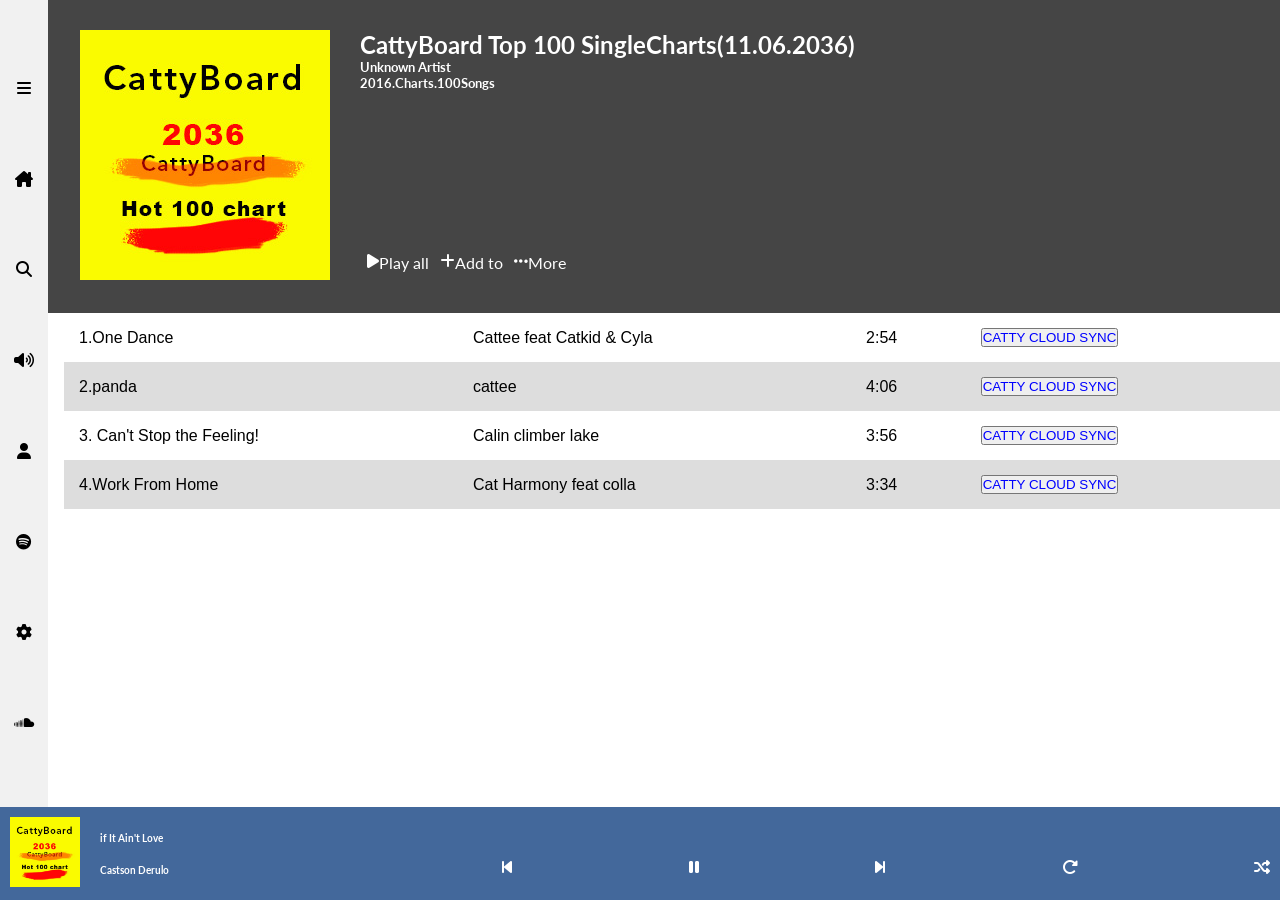
<file: Week-1/week1.html>
<!DOCTYPE html>
    <html lang="en">
    <head>
        <meta charset="UTF-8">
        <meta http-equiv="X-UA-Compatible" content="IE=edge">
        <meta name="viewport" content="width=device-width, initial-scale=1.0">
        <title>Music Player</title>
        <link href="https://fonts.googleapis.com/css2?family=Baloo+Bhai+2&family=Lato:wght@300&family=Rubik+Moonrocks&display=swap" rel="stylesheet">
        <link rel="stylesheet" href="https://cdnjs.cloudflare.com/ajax/libs/font-awesome/6.1.1/css/all.min.css" integrity="sha512-KfkfwYDsLkIlwQp6LFnl8zNdLGxu9YAA1QvwINks4PhcElQSvqcyVLLD9aMhXd13uQjoXtEKNosOWaZqXgel0g==" crossorigin="anonymous" referrerpolicy="no-referrer" />
        <link rel="stylesheet" href="week1.css">
    </head>
    <body>

        <aside class="sidebar">

            <a href="#" class="sidebar-icons"><i class="fa-solid fa-bars"></i></a>
            <a href="#" class="sidebar-icons"><i class="fa-solid fa-house-chimney"></i></a>
            <a href="#" class="sidebar-icons"><i class="fa-solid fa-magnifying-glass"></i></a>
            <a href="#" class="sidebar-icons"><i class="fa-solid fa-volume-high"></i></a>
            <a href="#" class="sidebar-icons"><i class="fa-solid fa-user"></i></a>
            <a href="#" class="sidebar-icons"><i class="fa-brands fa-spotify"></i></a>
            <a href="#" class="sidebar-icons"><i class="fa-solid fa-gear"></i></a>
            <a href="#" class="sidebar-icons"><i class="fa-brands fa-soundcloud"></i></a>  

        </aside>

        <header>  
            <div class="playlist-poster">
            <img src="cattyboard.jpg" alt="" id="song-img">
            <div class="playlist-poster-info">
            <div>
                <h2>CattyBoard Top 100 SingleCharts(11.06.2036)</h2 >
                <h5>Unknown Artist</h5>    
                <h5>2016.Charts.100Songs</h5>
            </div>
            <div class="poster-btns">
                <li><a href="#" class="poster-btns-icons"><i class="fa-solid fa-play"></i>Play all</a></li>
                <li><a href="#" class="poster-btns-icons"><i class="fa-solid fa-plus"></i>Add to</a></li>
                <li><a href="#" class="poster-btns-icons"><i class="fa-solid fa-ellipsis-h"></i></i>More</a></li>
            </div>
        
        </div>
        </div>
            
        </header>
        <main>
            <table id="song-list">
                <tr>
                    <td>1.One Dance</td>
                    <td>Cattee feat Catkid & Cyla</td>
                    <td>2:54</td>
                    <td><button type="button" class="song-list-btns">CATTY CLOUD SYNC</button></td>
                </tr>
                <tr>
                    <td>2.panda</td>
                    <td>cattee</td>
                    <td>4:06</td>
                    <td><button type="button" class="song-list-btns">CATTY CLOUD SYNC</button></td>
                </tr>
                <tr>
                    <td>3. Can't Stop the Feeling!</td>
                    <td>Calin climber lake</td>
                    <td>3:56</td>
                    <td><button type="button" class="song-list-btns">CATTY CLOUD SYNC</button></td>
                </tr>
                <tr>
                    <td>4.Work From Home</td>
                    <td>Cat Harmony feat colla</td>
                    <td>3:34</td>
                    <td><button type="button" class="song-list-btns">CATTY CLOUD SYNC</button></td>
                </tr>

            </table>
        </main>
        <footer class="current-song-panel">
                <img id="small-img" src="cattyboard.jpg">
                <div class="footer-left">
                <strong class="current-song-info">if It Ain't Love</strong>
                <strong class="current-song-info">Castson Derulo</strong>
                </div>
                
                <div id="play-btns">
                    <a href="#" class="play-btns-color"><i class="fa-solid fa-backward-step"></i></a>     
                    <a href="#" class="play-btns-color"><i class="fa fa-pause icon-color"></i></a>
                    <a href="#" class="play-btns-color"><i class="fa fa-step-forward icon-color"></i></a>
                    <a href="#" class="play-btns-color"><i class="fa-solid fa-rotate-right"></i></a>
                    <a href="#" class="play-btns-color"><i class="fa-solid fa-shuffle"></i></a>
                </div>
            
        </footer>


    </body>
    </html>
</file>
<file: Week-1/week1.css>
* {
    margin: 0;
    padding: 0;
    box-sizing: border-box;
}

body {
    font-family: 'Lato', sans-serif;

}

.sidebar {
    
    width: auto%;
    background-color: #f1f1f1;
    position: fixed;
    height: 90%;
    overflow: visible;
    padding: 6px 14px;
    display: flex;
    flex-direction: column;
    flex-wrap: wrap;
    justify-content: space-evenly;
    text-decoration: none;
    align-items: center;
    

}

.sidebar-icons {
    color: black;


}

.playlist-poster {
    background-color: #454545;
    margin-top: 0px;
    /* position: fixed; */
    width: 100%;

}

#song-img {
    /* height: 30%;
    width: 30%; */
    padding-top: 30px;
    padding-left: 80px;
    padding-right: 30px;
    padding-bottom: 30px;

}

.playlist-poster-info {
    display: inline-flex;
    color: white;
    position: absolute;
    margin-top: 30px;
    flex-direction: column;
}

.poster-btns {
    display: inline-flex;
    position: relative; top: -15px;
    margin-top: 35%;
    list-style: none;
    


}

.poster-btns-icons {
    display: inline-flex;
    text-decoration: none;
    color: white;
    margin: 2px;
    margin-left: 5px;
    padding: 2px;

}

#song-list {
    font-family: Arial, Helvetica, sans-serif;
    border-collapse: collapse;
    width: 95%;
    background-color: white;
    margin-left: 5%;
}

#song-list td,
#song-list th {

    padding: 15px;
}

#song-list tr:nth-child(even) {
    background-color: #ddd;
}

/* #customers tr:hover {
    background-color: #ddd;
} */
#song-list th {
    /* padding-top: 12px;
    padding-bottom: 12px; */
    text-align: left;
    background-color: #04AA6D;
    color: white;
}

.current-song-panel {
    background-color: #43689b;
    position: fixed;
    left: 0;
    bottom: 0;
    /* height: 15%; */
    width: 100%;

}

#small-img {
    height: 7%;
    width: 7%;
    padding: 10px;
    box-sizing: border-box;
}

.song-list-btns {
    color: blue;
}

.current-song-info {
    /* margin-left: 20px;
margin-top: 20px; */
    padding: 10px;
    font-family: 'Lato', sans-serif;
    font-size: 10px;
    color: white;
    display: inline-flex;


}


.footer-left {

    display: inline-flex;
    font-size: 10px;
    color: white;
    position: absolute;
    margin-top: 15px;
    flex-direction: column;
}

#play-btns {
    width: 60%;
    float: right;
    display: inline-flex;
    justify-content: space-between;
    align-items: center;
    color: white;
    position: relative; left: -10px;
    margin-top: 50px;

}

.play-btns-color {
    color: white;
}
</file>
